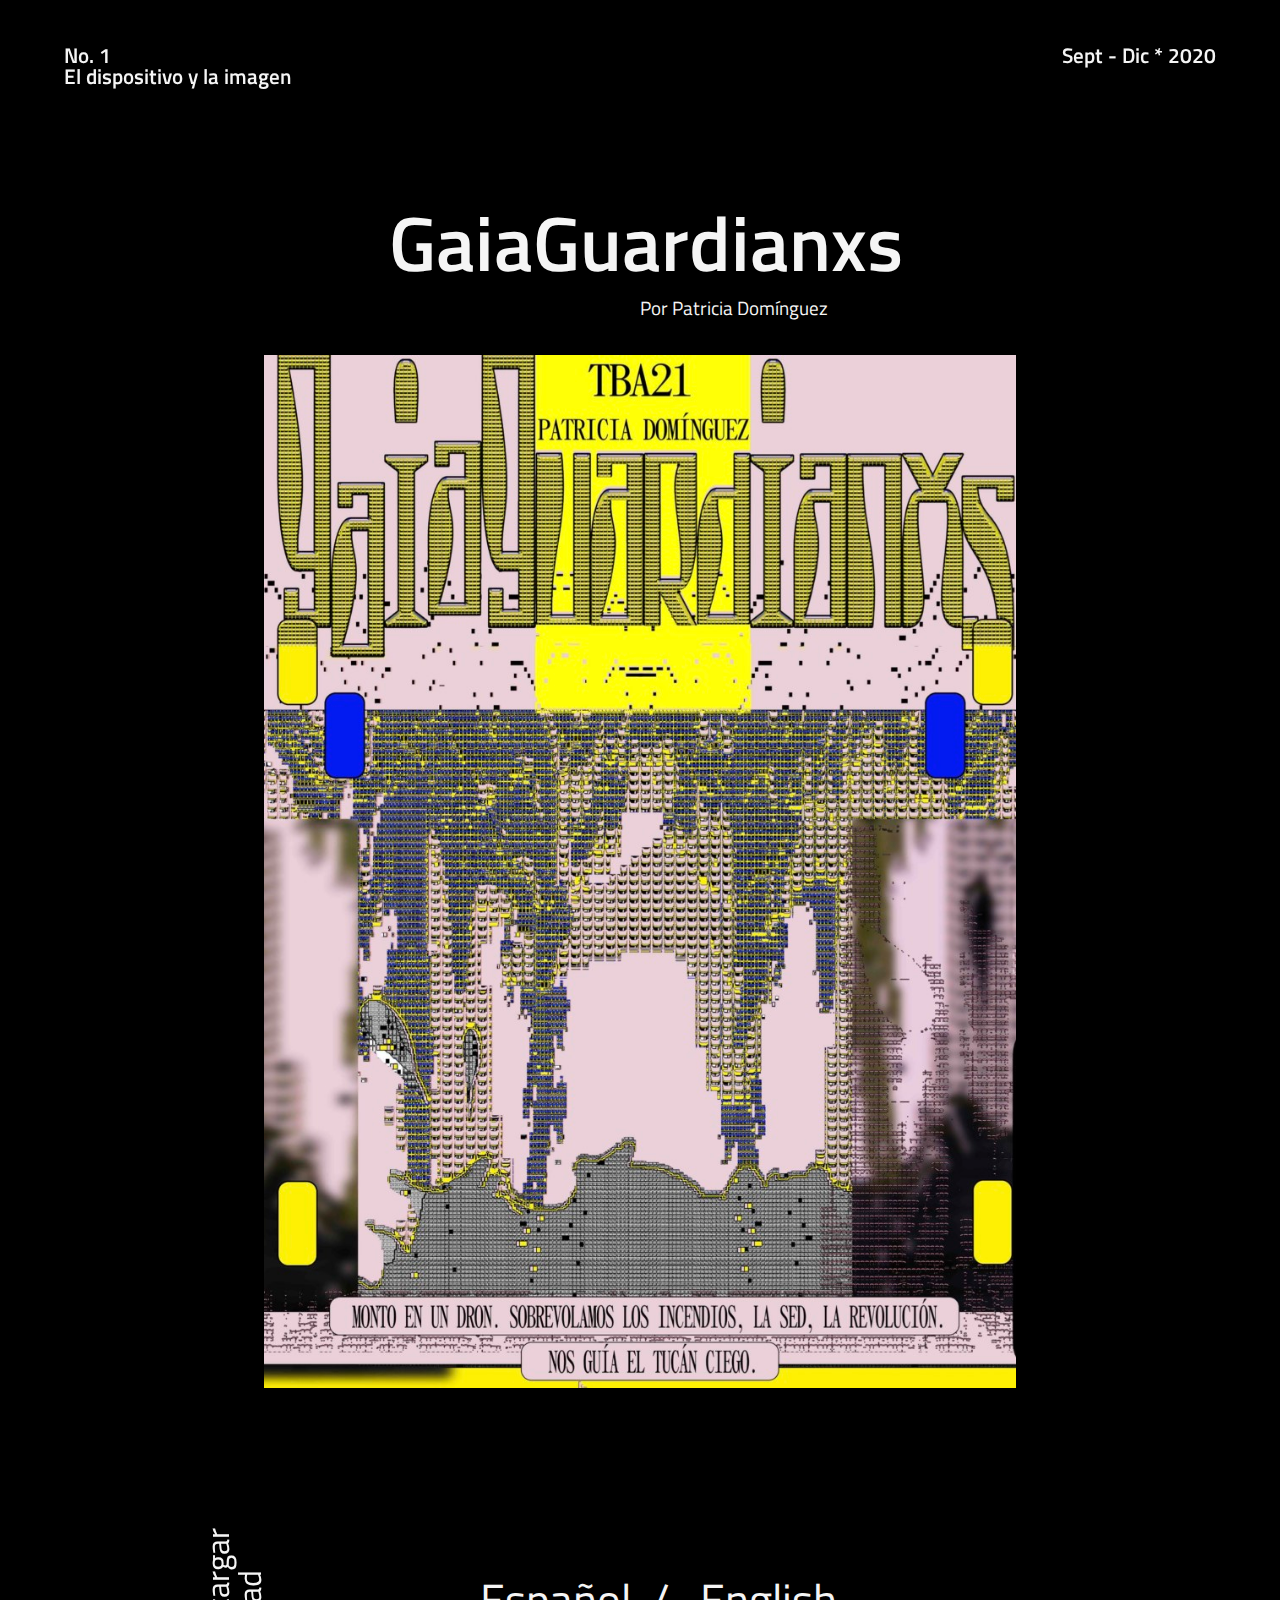
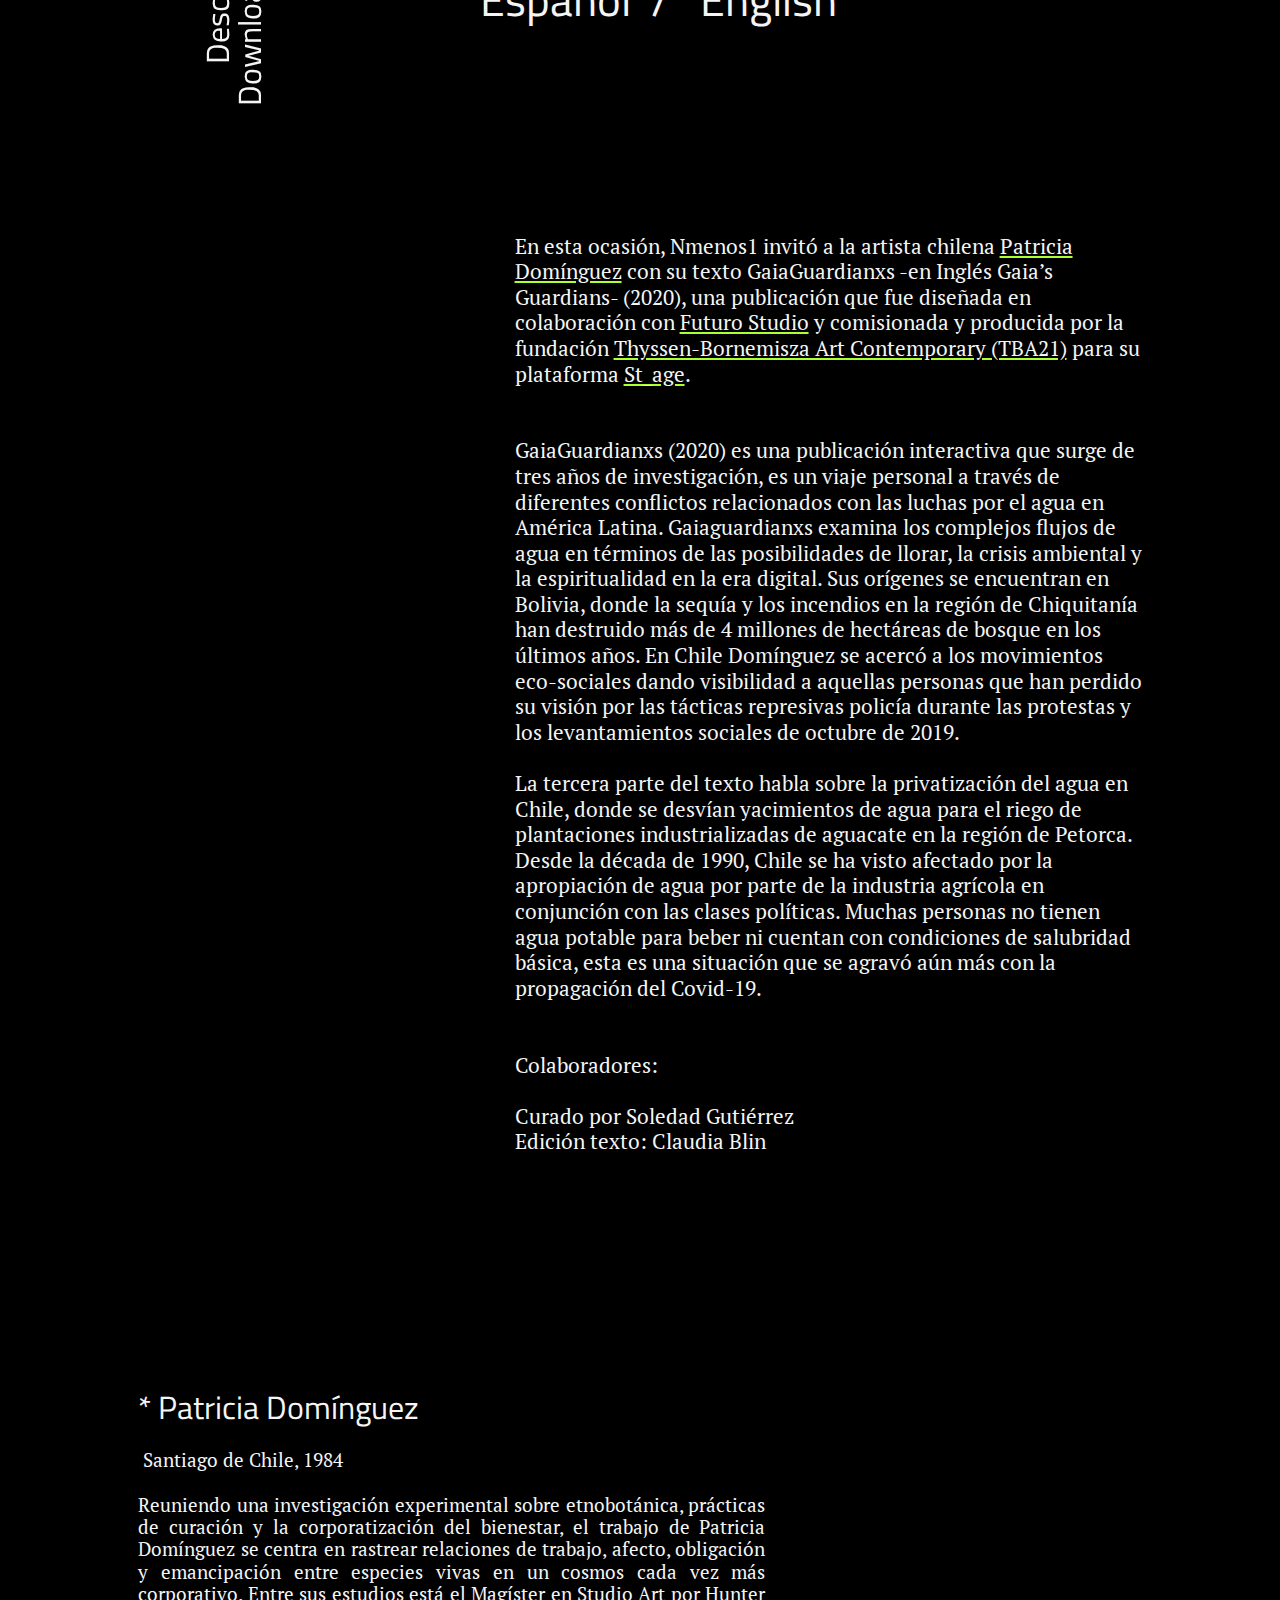
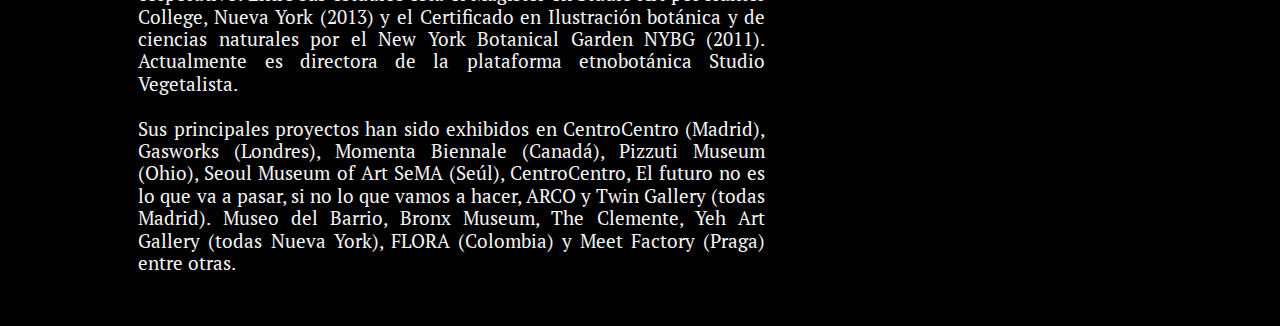
<file: index.html>
<!DOCTYPE html>
    <html> 
        
<!-- Mirrored from www.nmenos1.xyz/public/texto/show/4 by HTTrack Website Copier/3.x [XR&CO'2014], Tue, 05 Jul 2022 02:22:24 GMT -->
<!-- Added by HTTrack --><meta http-equiv="content-type" content="text/html;charset=UTF-8" /><!-- /Added by HTTrack -->
<head>
            <meta charset="utf-8" />
            <link rel="stylesheet" href="estilospd.css">
            <link href="https://fonts.googleapis.com/css2?family=Titillium+Web:ital,wght@0,300;0,400;0,700;1,300;1,400;1,600;1,700&amp;display=swap" rel="stylesheet">
            <link href="https://fonts.googleapis.com/css2?family=PT+Serif:ital,wght@0,400;0,700;1,400;1,700&amp;display=swap" rel="stylesheet">
        </head>

        <body>
            <div class="cont-pr">
                <div class="fecha">
                    <p>Sept - Dic * 2020</p>
                </div>

                <div class="numero">
                    <p>No. 1 <br> El dispositivo y la imagen</p>
                </div>

                <div class="titulo-texto">
                    <h1>GaiaGuardianxs</h1>  
                </div>
                <div class="byline">
                    <p>Por Patricia Domínguez</p>
                </div> 

                <div class="portada">
                    <img src="public/Gaiaguardianxes_cover-edit.jpg" alt=""  >
                </div>

                <div class="descarga">
                    <span class="izq">
                        <h3>&nbsp;&nbsp;&nbsp;&nbsp;&nbsp;&nbsp;Descargar<br>Download</h3>
                    </span>
                    <span class="centro">
                        <p><a target="_new" href="public/GAIAGUARDIANXS_allchapters.pdf">Español</a>&nbsp;&nbsp;/&nbsp;&nbsp;
                        <a target="_new" href="public/ENG_GAIAGUARDIANXS_allchapters.pdf">English</a></p>
                    </span>
                </div>
                
                <div class="cuerpo">
                    <p>En esta ocasión, Nmenos1 invitó a la artista chilena <a href="http://www.patriciadominguez.cl/">Patricia Domínguez</a>  con su texto GaiaGuardianxs -en Inglés Gaia’s Guardians- (2020), una publicación que fue diseñada en colaboración con <a href="https://www.futuro.studio/about.html">Futuro Studio</a>  y comisionada y producida por la fundación <a href="https://www.tba21.org/">Thyssen-Bornemisza Art Contemporary (TBA21)</a> 
                    para su plataforma <a href="https://www.stage.tba21.org/">St_age</a>.
                    </p><br> <br>
                    <p>
                    	  <!--
                        GaiaGuardianxs (2020) es una publicación interactiva que surge de tres años de investigación, es un viaje personal a través de diferentes conflictos relacionados con las luchas por el agua en América Latina. Sus orígenes se encuentran en Bolivia, donde la sequía y los incendios en la región de Chiquitanía han destruido más de 4 millones de hectáreas de bosque en los últimos años. En Chile Domínguez se acercó a los movimientos eco-sociales dando visibilidad a aquellas personas que  han perdido su visión por las tácticas opresivas policía durante las protestas y los levantamientos sociales de octubre de 2019. 
                        -->
                        GaiaGuardianxs (2020) es una publicación interactiva que surge de tres años de investigación, es un viaje personal a través de diferentes conflictos 
                        relacionados con las luchas por el agua en América Latina. Gaiaguardianxs examina los complejos flujos de agua en términos de las posibilidades de llorar, 
                        la crisis ambiental y la espiritualidad en la era digital. Sus orígenes se encuentran en Bolivia, donde la sequía y los incendios en la región de Chiquitanía 
                        han destruido más de 4 millones de hectáreas de bosque en los últimos años. En Chile Domínguez se acercó a los movimientos eco-sociales dando visibilidad a 
                        aquellas personas que han perdido su visión por las tácticas represivas policía durante las protestas y los levantamientos sociales de octubre de 2019.
                        <br><br>
                        La tercera parte del texto habla sobre la privatización del agua en Chile, donde se desvían yacimientos de agua para el riego de plantaciones industrializadas 
                        de aguacate en la región de Petorca. Desde la década de 1990, Chile se ha visto afectado por la apropiación de agua por parte de la industria agrícola en 
                        conjunción con las clases políticas. Muchas personas no tienen agua potable para beber ni cuentan con condiciones de salubridad básica, esta es una situación 
                        que se agravó aún más con la propagación del Covid-19.
                        <!--
                        <br><br>
                        Gaiaguardianxs examina los complejos flujos de agua en términos de las posibilidades de llorar, 
                        la crisis ambiental y la espiritualidad en la era digital.
                        -->
                    </p><br><br>
                    <p>
                        Colaboradores: <br><br>

                        Curado por  Soledad Gutiérrez <br>
                        <!-- Podcasts conducidos por Alex Vicente con Patricia Domínguez, Rodolfo Andaur, Lorena Donaire y Raquel González. -->
                        Edición texto: Claudia Blin
                    </p>
                </div>

                <div class="bio">
                    <br><br><p><h3>* Patricia Domínguez</h3><br>
                    &nbsp;Santiago de Chile, 1984<br><br></p>
                    <p>


                        Reuniendo una investigación experimental sobre etnobotánica, prácticas de curación y la corporatización del bienestar, el trabajo de Patricia Domínguez se centra en rastrear relaciones de trabajo, afecto, obligación y emancipación entre especies vivas en un cosmos cada vez más corporativo.  Entre sus estudios está el Magíster en Studio Art por Hunter College, Nueva York (2013) y el Certificado en Ilustración botánica y de ciencias naturales por el New York Botanical Garden NYBG (2011). Actualmente es directora de la plataforma etnobotánica Studio Vegetalista.<br><br>
                        
                        Sus principales proyectos han sido exhibidos en CentroCentro (Madrid), Gasworks (Londres), Momenta Biennale (Canadá), Pizzuti Museum (Ohio), Seoul Museum of Art SeMA (Seúl), CentroCentro, El futuro no es lo que va a pasar, si no lo que vamos a hacer, ARCO y Twin Gallery (todas Madrid). Museo del Barrio, Bronx Museum, The Clemente, Yeh Art Gallery (todas Nueva York), FLORA (Colombia) y Meet Factory (Praga) entre otras.
                    </p><br><br>
                    
                    
                </div>
            </div>

        </body>

    
<!-- Mirrored from www.nmenos1.xyz/public/texto/show/4 by HTTrack Website Copier/3.x [XR&CO'2014], Tue, 05 Jul 2022 02:27:56 GMT -->
</html>
</file>
<file: estilospd.css>
/* CSS RESET */

html,
body,
div,
span,
applet,
object,
iframe,
h1,
h2,
h3,
h4,
h5,
h6,
p,
blockquote,
pre,
a,
abbr,
acronym,
address,
big,
cite,
code,
del,
dfn,
em,
img,
ins,
kbd,
q,
s,
samp,
small,
strike,
strong,
sub,
sup,
tt,
var,
b,
u,
i,
center,
dl,
dt,
dd,
ol,
ul,
li,
fieldset,
form,
label,
legend,
table,
caption,
tbody,
tfoot,
thead,
tr,
th,
td,
article,
aside,
canvas,
details,
embed,
figure,
figcaption,
footer,
header,
hgroup,
menu,
nav,
output,
ruby,
section,
summary,
time,
mark,
audio,
video {
  margin: 0;
  padding: 0;
  border: 0;
  font-size: 100%;
  font: inherit;
  vertical-align: baseline;
}
/* HTML5 display-role reset for older browsers */
article,
aside,
details,
figcaption,
figure,
footer,
header,
hgroup,
menu,
nav,
section {
  display: block;
}
body {
  line-height: 1;
}
ol,
ul {
  list-style: none;
}
blockquote,
q {
  quotes: none;
}
blockquote:before,
blockquote:after,
q:before,
q:after {
  content: "";
  content: none;
}
table {
  border-collapse: collapse;
  border-spacing: 0;
}

/*TEXTO PATRICIA DOM*/

* {
  box-sizing: border-box;
}

body {
  height: 3500px;
  margin: 1%;
  background-color: black;
  font-family: "Titillium Web", sans-serif;
  color: whitesmoke;
}

.cont-pr {
  width: 100%;
}

.fecha {
  margin: 0;
  position: fixed;
  top: 5%;
  right: 5%;
  font-family: "Titillium Web", sans-serif;
  font-size: 16pt;
  font-weight: 600;
}

.numero {
  margin: 0;
  position: fixed;
  top: 5%;
  left: 5%;
  font-family: "Titillium Web", sans-serif;
  font-size: 16pt;
  font-weight: 600;
}

.titulo-texto h1 {
  margin: auto;
  width: 40%;
  padding-top: 15%;
  font-family: "Titillium Web", sans-serif;
  font-size: 6vw;
  font-weight: 600;
  display: block;
  text-align: center;
  line-height: 1.1;
}

.byline {
  margin-left: 50%;
  margin-right: 30%;
  width: 20%;
  padding: 1% 0% 3% 0%;
  font-family: "Titillium Web", sans-serif;
  font-size: 1.5vw;
  font-weight: 500;
  display: block;
}

.portada img {
  width: 60%;
  margin-left: 20%;
  margin-right: 20%;
  overflow: hidden;
}

.descarga {
  margin-top: 6%;
  overflow: hidden;
}

.descarga .izq {
  writing-mode: vertical-rl;
  transform: rotate(-180deg);
  font-size: 2.5vw;
  display: inline-block;
  margin-left: 15%;
  margin-right: 10%;
  font-weight: 500;
  line-height: 1;
  margin-top: 5%;
}

h3 {
  font-weight: 500;
}

.descarga .centro {
  font-size: 3.5vw;
  display: inline;
  position: absolute;
  margin-top: 7%;
  margin-right: 10%;
  margin-left: 7%;
  margin-bottom: 5%;
  line-height: 2;
}

.descarga .centro a {
  text-decoration: none;
  color: whitesmoke;
  text-align: center;
  font-size: 3.5vw;
}

.descarga .centro a:hover {
  font-style: italic;
  text-decoration: underline;
  text-decoration-color: greenyellow;
}

.cuerpo {
  width: 50%;
  font-family: "PT Serif";
  font-size: 16pt;
  margin-left: 40%;
  margin-right: 10%;
  margin-top: 10%;
  line-height: 1.2;
  font-weight: 500;
}

.cuerpo a {
  color: whitesmoke;
  text-decoration: underline;
  text-decoration-color: greenyellow;
}

.cuerpo a:hover {
  text-decoration: underline;
  text-decoration-color: greenyellow;
}

.bio {
  width: 50%;
  font-size: 14pt;
  margin: 5% 5% 8% 10%;
  padding-top: 10%;
  font-family: "PT Serif";
  line-height: 1.2;
  text-align: justify;
  font-weight: 500;
}

.bio h3 {
  font-size: 2.5vw;
  font-family: "Titillium Web";
}
</file>
